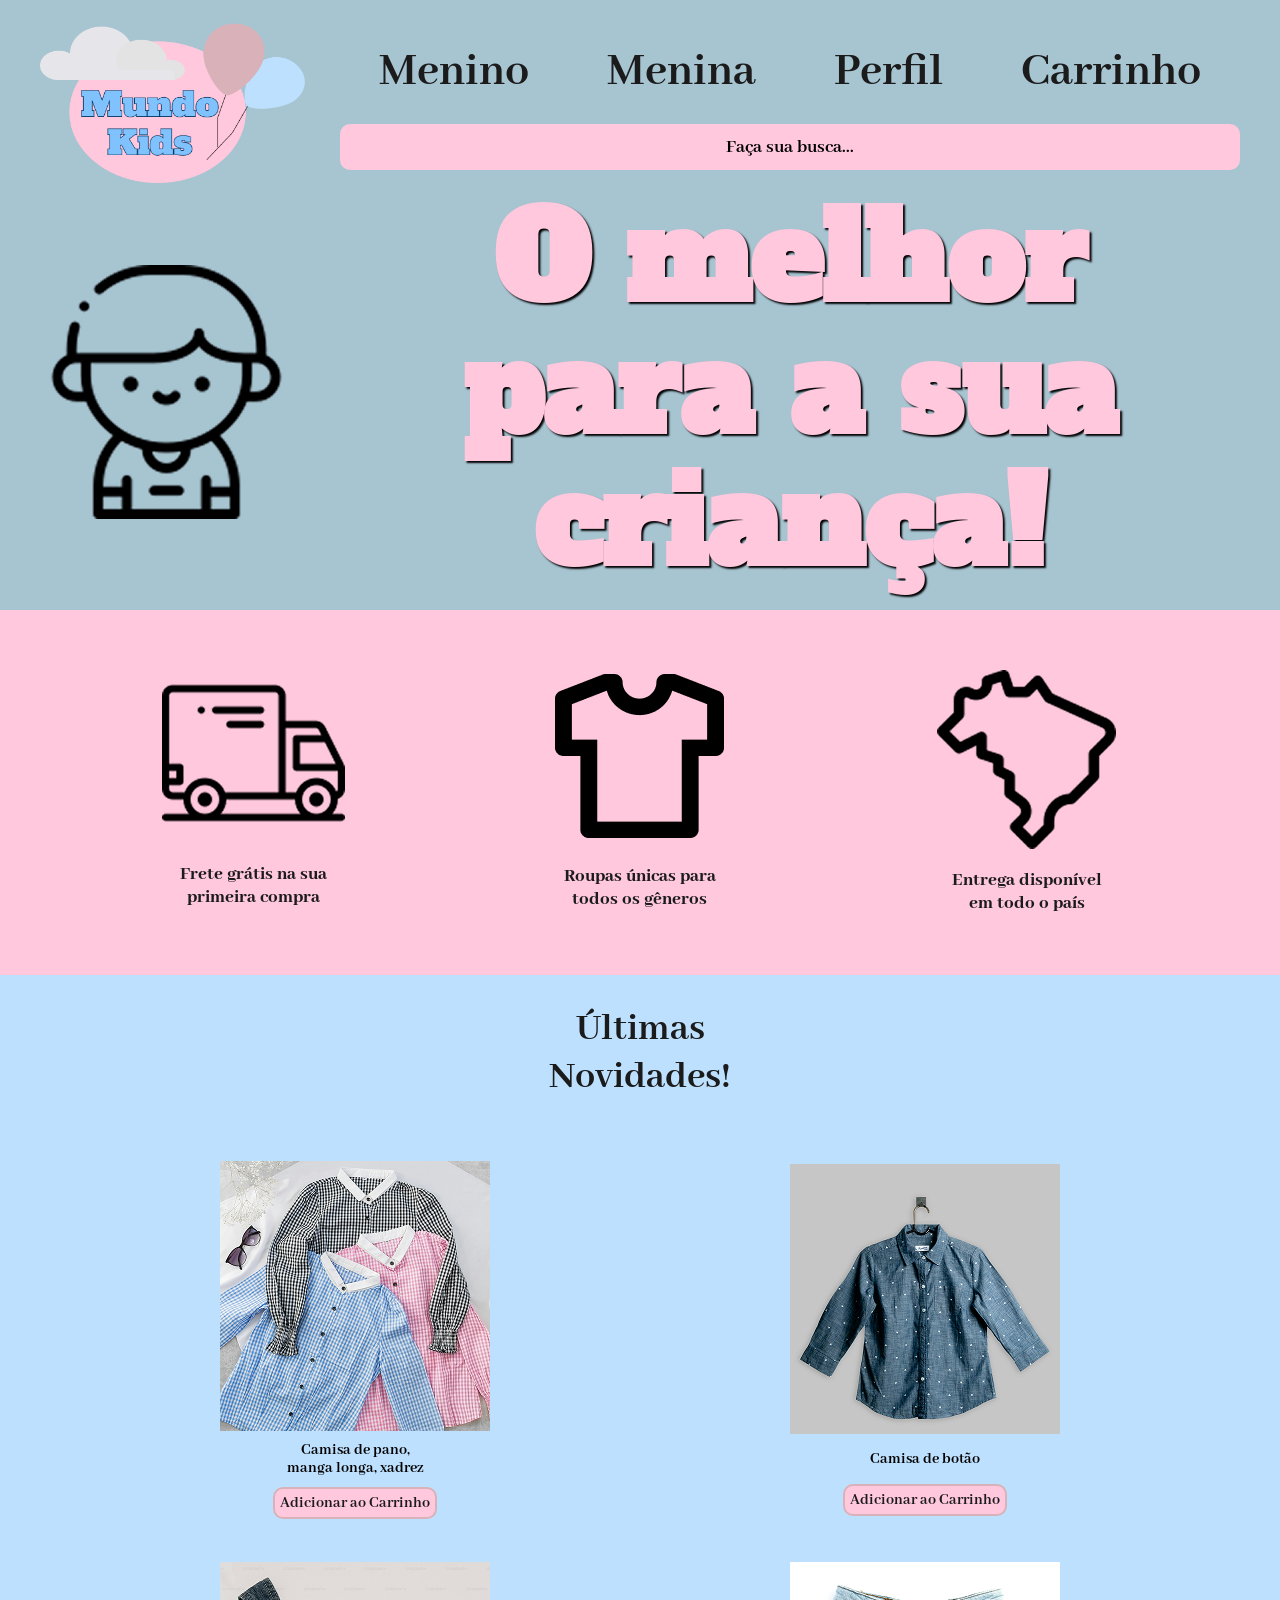
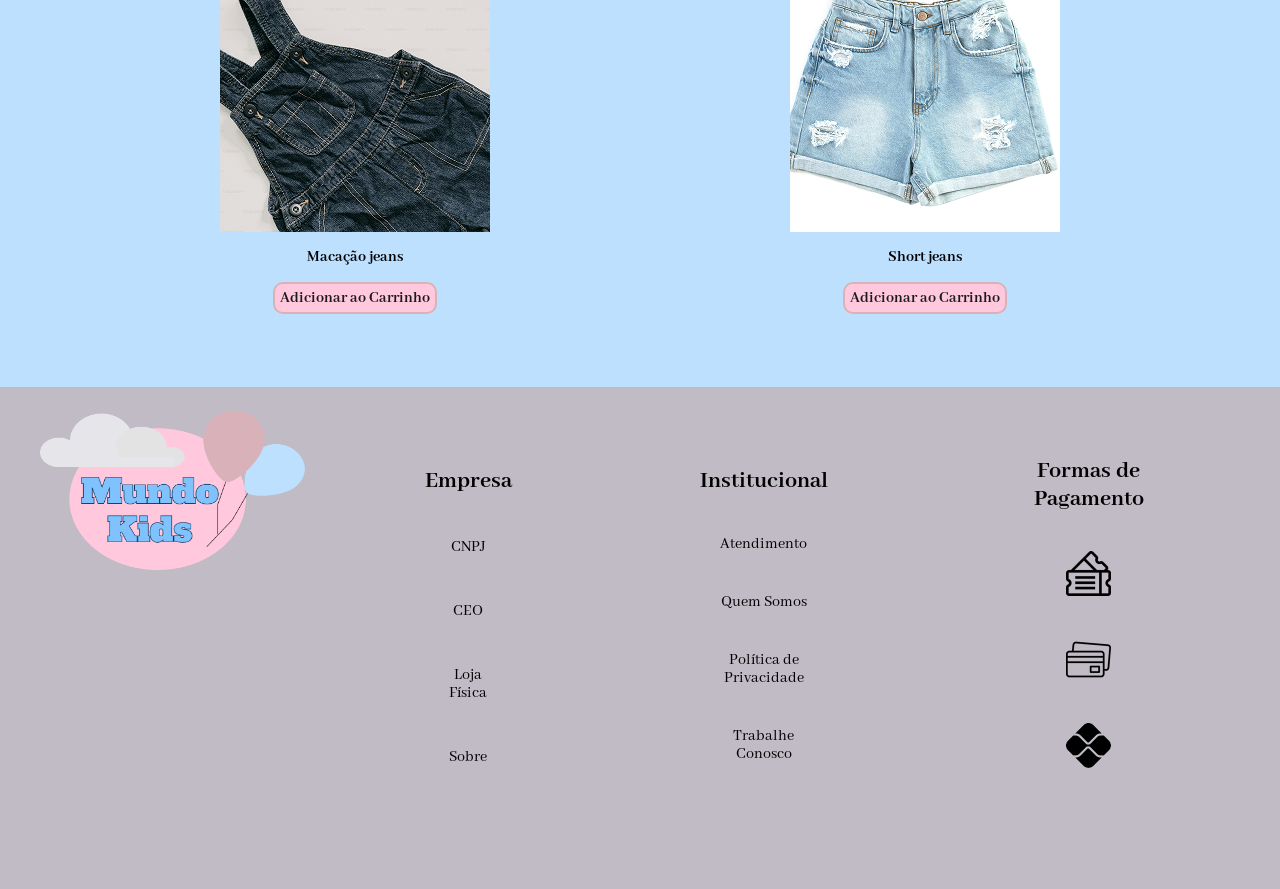
<file: index.html>
<!DOCTYPE html>
<html lang="pt-br">

    <head>
        <meta charset="UTF-8">
        <title>Mundo Kids - A Melhor Loja de Roupas Infantis da Região</title>
        <link rel="stylesheet" href="estilo.css">
        <link rel="preconnect" href="https://fonts.googleapis.com">
        <link rel="preconnect" href="https://fonts.gstatic.com" crossorigin>
        <link href="https://fonts.googleapis.com/css2?family=Abhaya+Libre:wght@400;500;600;700;800&family=Alfa+Slab+One&family=Asta+Sans:wght@300..800&display=swap" rel="stylesheet">
        <link rel="icon" type="image/png" href="imagens/icon.png">
    </head>

    <body>

        <header id="topo">
            <div class="container grid_topo">
            <h1><a href="index.html"><img src="imagens/logo.png" width="276" height="163" ></a></h1>

            <nav id="menu_topo">
                <ul>
                    <li><a href="roupas-masculino.html"><b>Menino</b></a></li>
                    <li><a href=""><b>Menina</b></a></li>
                    <li><a href="perfil-empresa.html"><b>Perfil</b></a></li>
                    <li><a href=""><b>Carrinho</b></a></li>
                </ul>
                <h3 id="caixa_procura">Faça sua busca...</h3>
            </nav>

            <img src="imagens/icone_crianca.png" height="254">
            <h2>O melhor para a sua criança!</h2>
            </div>
        </header>

        <main id="conteudo">

                <section id="info">
                    <div class="container">
                        <div class="icones">

                            <article>
                                <img src="imagens/icone_entrega.png">
                                <h4>Frete grátis na sua<br> primeira compra</h4>
                            </article>

                            <article>
                                <img src="imagens/icone_camisa.png">
                                <h4>Roupas únicas para<br> todos os gêneros</h4>
                            </article>

                            <article>
                                <img src="imagens/icone_brasil.png">
                                <h4>Entrega disponível<br> em todo o país</h4>
                            </article>
                        </div>
                    </div>
                </section>

                <section id="novidades">
                    <div class="container">
                        <h2><b>Últimas<br> Novidades!</b></h2>
                        <div class="produtos">
                            <article>
                                <img src="imagens/camisas_xadrez.png">
                                <h4>Camisa de pano,<br> manga longa, xadrez</h4>
                                <a href="" class="botao"><b>Adicionar ao Carrinho</b></a>
                            </article>

                            <article>
                                <img src="imagens/camisa_botao.png">
                                <h4>Camisa de botão</h4>
                                <a href="" class="botao"><b>Adicionar ao Carrinho</b></a>
                            </article>

                            <article>
                                <img src="imagens/macacao_jeans.png">
                                <h4>Macação jeans</h4>
                                <a href="" class="botao"><b>Adicionar ao Carrinho</b></a>
                            </article>

                            <article>
                                <img src="imagens/short_jeans.png">
                                <h4>Short jeans</h4>
                                <a href="" class="botao"><b>Adicionar ao Carrinho</b></a>
                            </article>
                        </div>
                    </div>
                </section>

        </main>
        <footer id="rodape">
            <div class="container grid_rodape">
                

                <div class="info">
                    <h1><a href="index.html"><img src="imagens/logo.png" width="276" height="163" ></a></h1>
                <div class="empresa">
                    <h2><b>Empresa</b></h2>
                <ul>
                    <li>CNPJ</li>
                    <li>CEO</li>
                    <li>Loja Física</li>
                    <li>Sobre</li>
                </ul>
            </div>
            <div  class="institucional">
                <h2><b>Institucional</b></h2>
                <ul>
                    <li>Atendimento</li>
                    <li>Quem Somos</li>
                    <li>Política de<br> Privacidade</li>
                    <li>Trabalhe<br> Conosco</li>
                </ul>
            </div>
            <div class="pagamento">
                <h2><b>Formas de Pagamento</b></h2>
                <ul>
                    <li><img src="imagens/icone_cheque.png" widht="45" height="45"></li>
                    <li><img src="imagens/icone_cartao.png" widht="45" height="45"></li>
                    <li><img src="imagens/icone_pix.png" widht="45" height="45"></li>
                </ul>
            </div>
                </div>

            </div>

        </footer>
    </body>
</html>
</file>
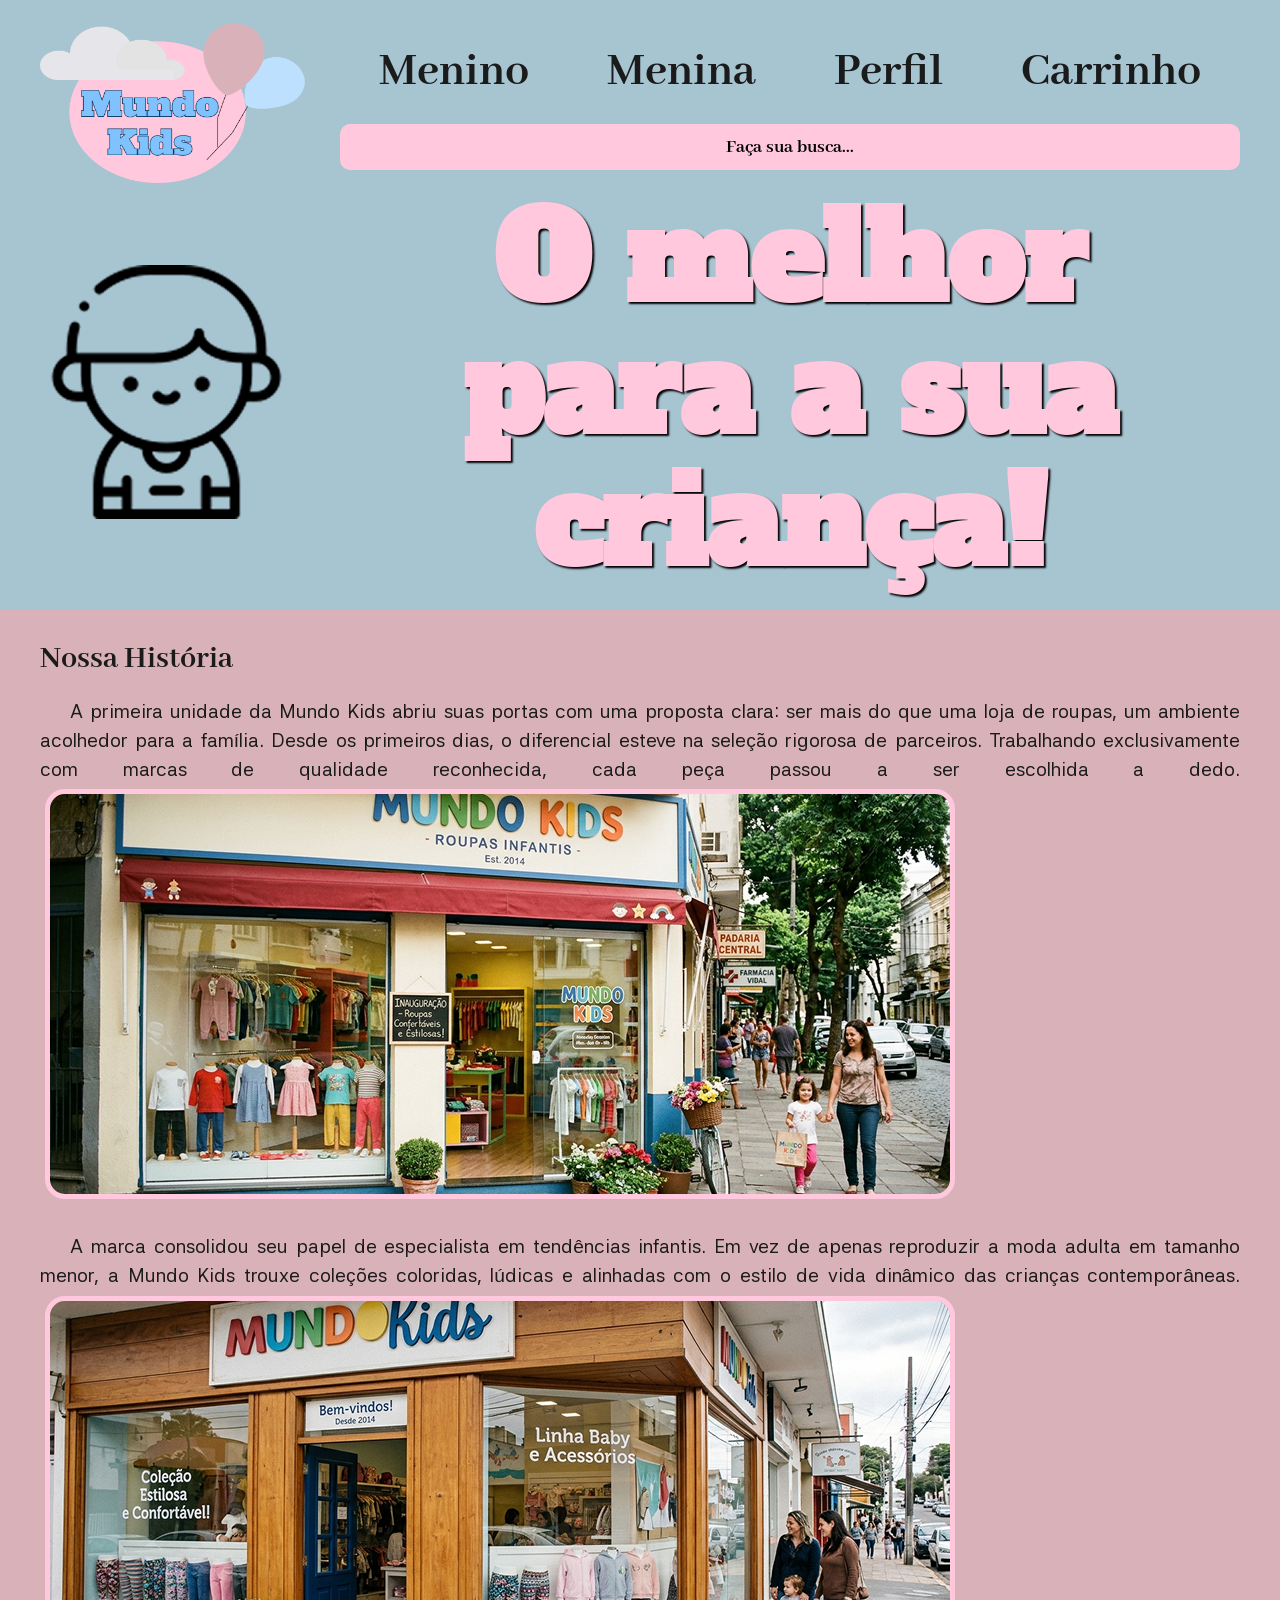
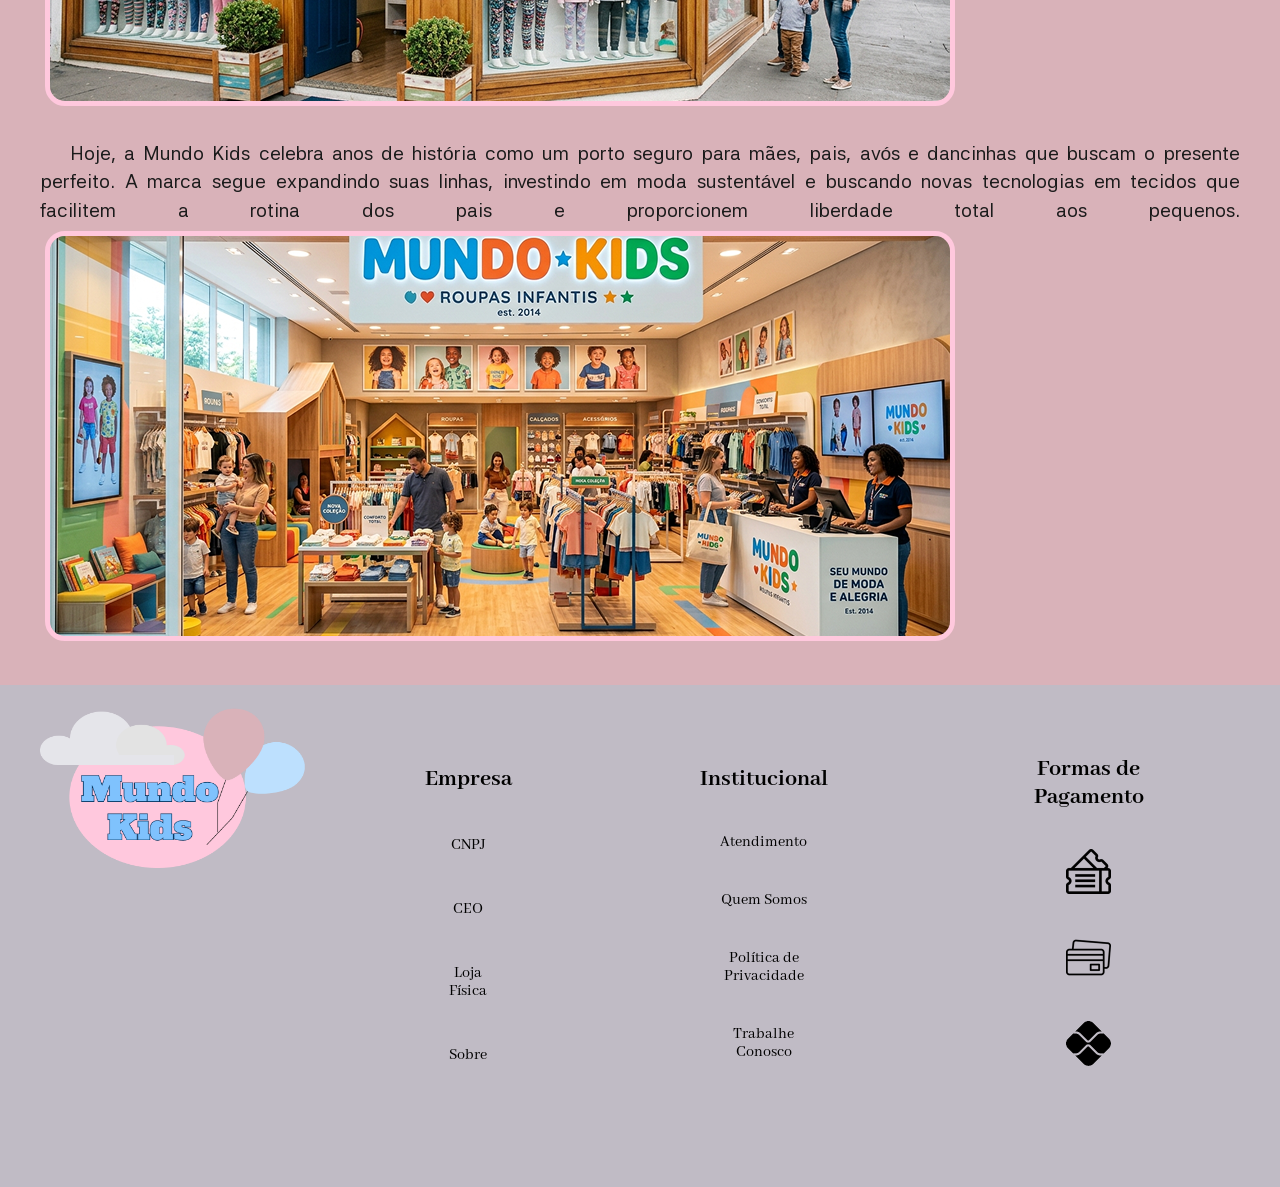
<file: perfil-empresa.html>
<!DOCTYPE html>
<html lang="pt-br">

    <head>
        <meta charset="UTF-8">
        <title>Mundo Kids - A Melhor Loja de Roupas Infantis da Região</title>
        <link rel="stylesheet" href="estilo.css">
        <link rel="preconnect" href="https://fonts.googleapis.com">
        <link rel="preconnect" href="https://fonts.gstatic.com" crossorigin>
        <link href="https://fonts.googleapis.com/css2?family=Abhaya+Libre:wght@400;500;600;700;800&family=Alfa+Slab+One&family=Asta+Sans:wght@300..800&display=swap" rel="stylesheet">
        <link rel="icon" type="image/png" href="imagens/icon.png">
    </head>

    <body>

        <header id="topo">
            <div class="container grid_topo">
            <h1><a href="index.html"><img src="imagens/logo.png" width="276" height="163" ></a></h1>

            <nav id="menu_topo">
                <ul>
                    <li><a href="roupas-masculino.html"><b>Menino</b></a></li>
                    <li><a href=""><b>Menina</b></a></li>
                    <li><a href="perfil-empresa.html"><b>Perfil</b></a></li>
                    <li><a href=""><b>Carrinho</b></a></li>
                </ul>
                <h3 id="caixa_procura">Faça sua busca...</h3>
            </nav>

            <img src="imagens/icone_crianca.png" height="254">
            <h2>O melhor para a sua criança!</h2>
            </div>
        </header>

        <main id="conteudo">
                <article id="historia">
                    <div class="container">
                    <h3><b>Nossa História</b></h3>

                    <p>A primeira unidade da Mundo Kids abriu suas portas com uma proposta clara: ser mais do que uma loja de roupas, um ambiente acolhedor para a família. Desde os primeiros dias, o diferencial esteve na seleção rigorosa de parceiros. Trabalhando exclusivamente com marcas de qualidade reconhecida, cada peça passou a ser escolhida a dedo.<img src="imagens/loja_inicio.png"></p>

                    <p>A marca consolidou seu papel de especialista em tendências infantis. Em vez de apenas reproduzir a moda adulta em tamanho menor, a Mundo Kids trouxe coleções coloridas, lúdicas e alinhadas com o estilo de vida dinâmico das crianças contemporâneas.<img src="imagens/loja_meio.png"></p>

                    <p>Hoje, a Mundo Kids celebra anos de história como um porto seguro para mães, pais, avós e dancinhas que buscam o presente perfeito. A marca segue expandindo suas linhas, investindo em moda sustentável e buscando novas tecnologias em tecidos que facilitem a rotina dos pais e proporcionem liberdade total aos pequenos.<img src="imagens/loja_hoje.png"></p>
                    </div>
                </article>
        </main>

         <footer id="rodape">
            <div class="container grid_rodape">
                

                <div class="info">
                    <h1><a href="index.html"><img src="imagens/logo.png" width="276" height="163" ></a></h1>
                <div class="empresa">
                    <h2><b>Empresa</b></h2>
                <ul>
                    <li>CNPJ</li>
                    <li>CEO</li>
                    <li>Loja Física</li>
                    <li>Sobre</li>
                </ul>
            </div>
            <div  class="institucional">
                <h2><b>Institucional</b></h2>
                <ul>
                    <li>Atendimento</li>
                    <li>Quem Somos</li>
                    <li>Política de<br> Privacidade</li>
                    <li>Trabalhe<br> Conosco</li>
                </ul>
            </div>
            <div class="pagamento">
                <h2><b>Formas de Pagamento</b></h2>
                <ul>
                    <li><img src="imagens/icone_cheque.png" widht="45" height="45"></li>
                    <li><img src="imagens/icone_cartao.png" widht="45" height="45"></li>
                    <li><img src="imagens/icone_pix.png" widht="45" height="45"></li>
                </ul>
            </div>
                </div>

            </div>

        </footer>
    </body>
</html>
</file>
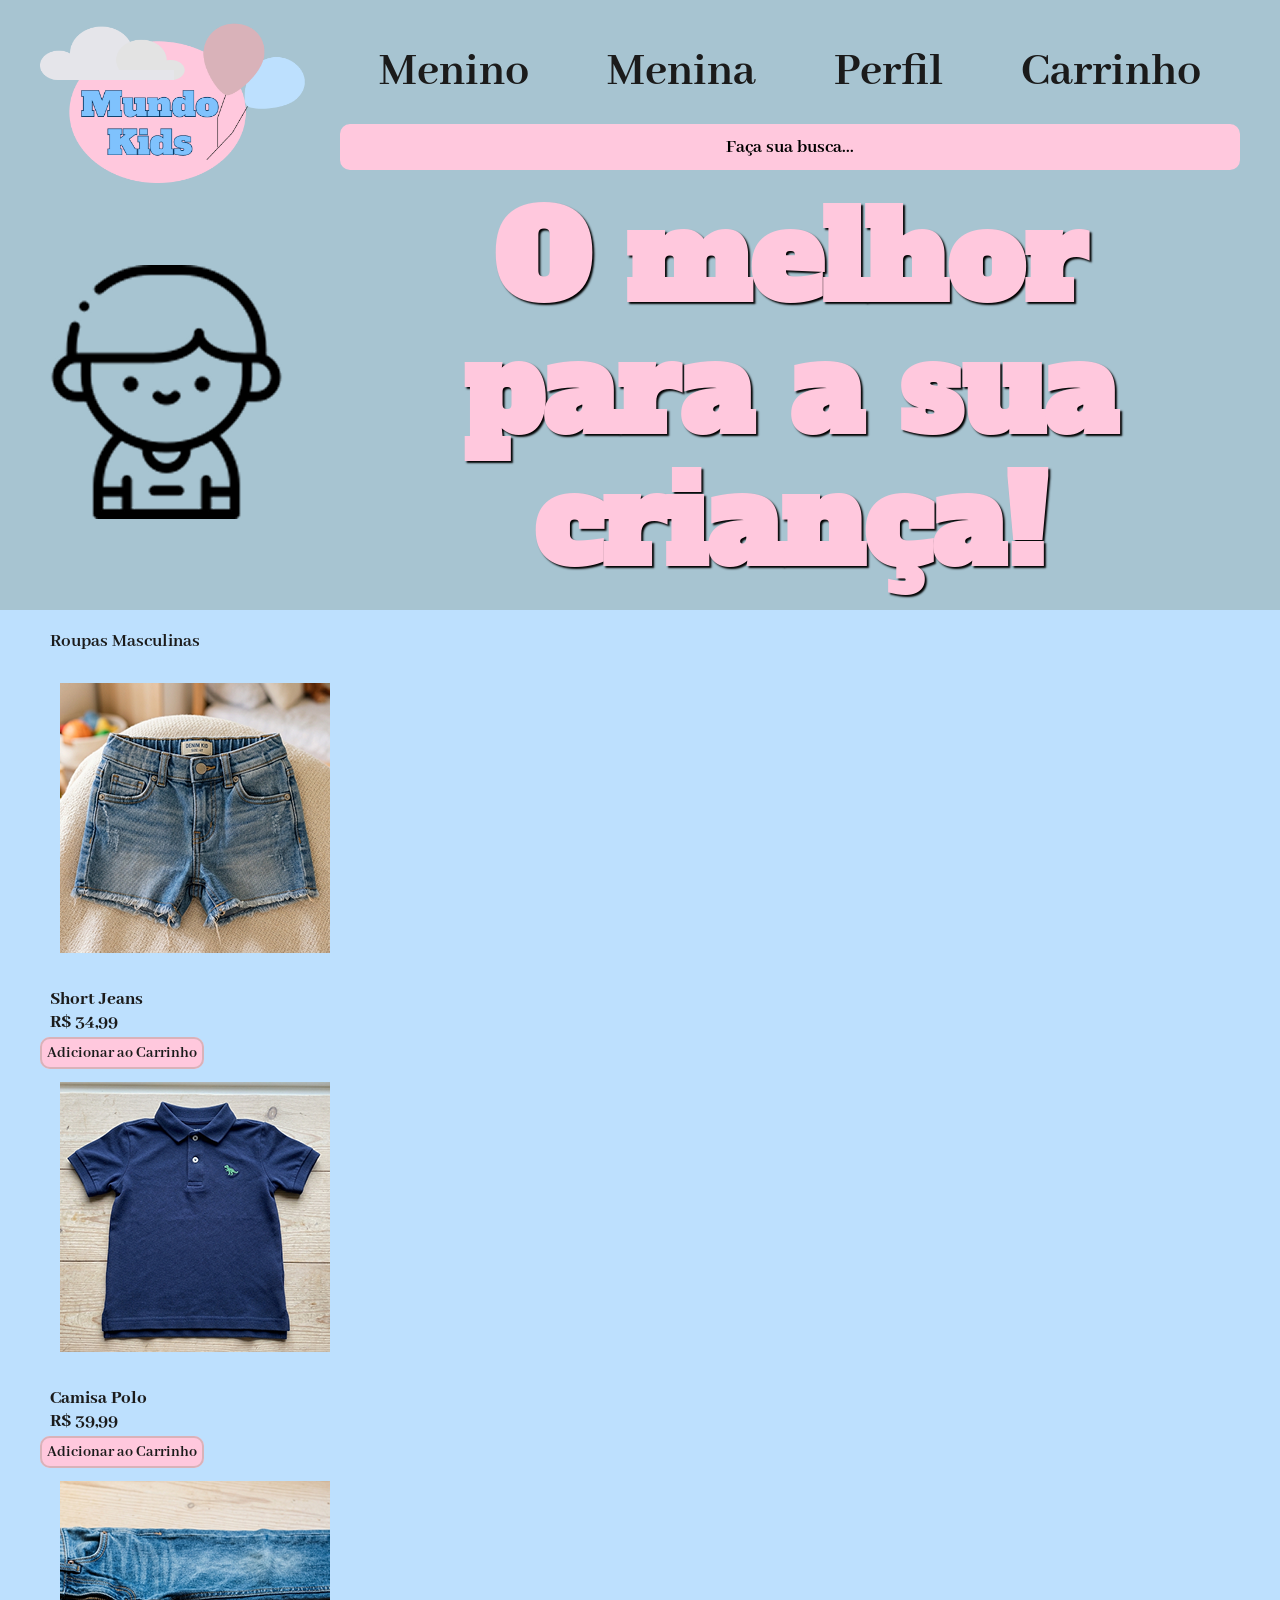
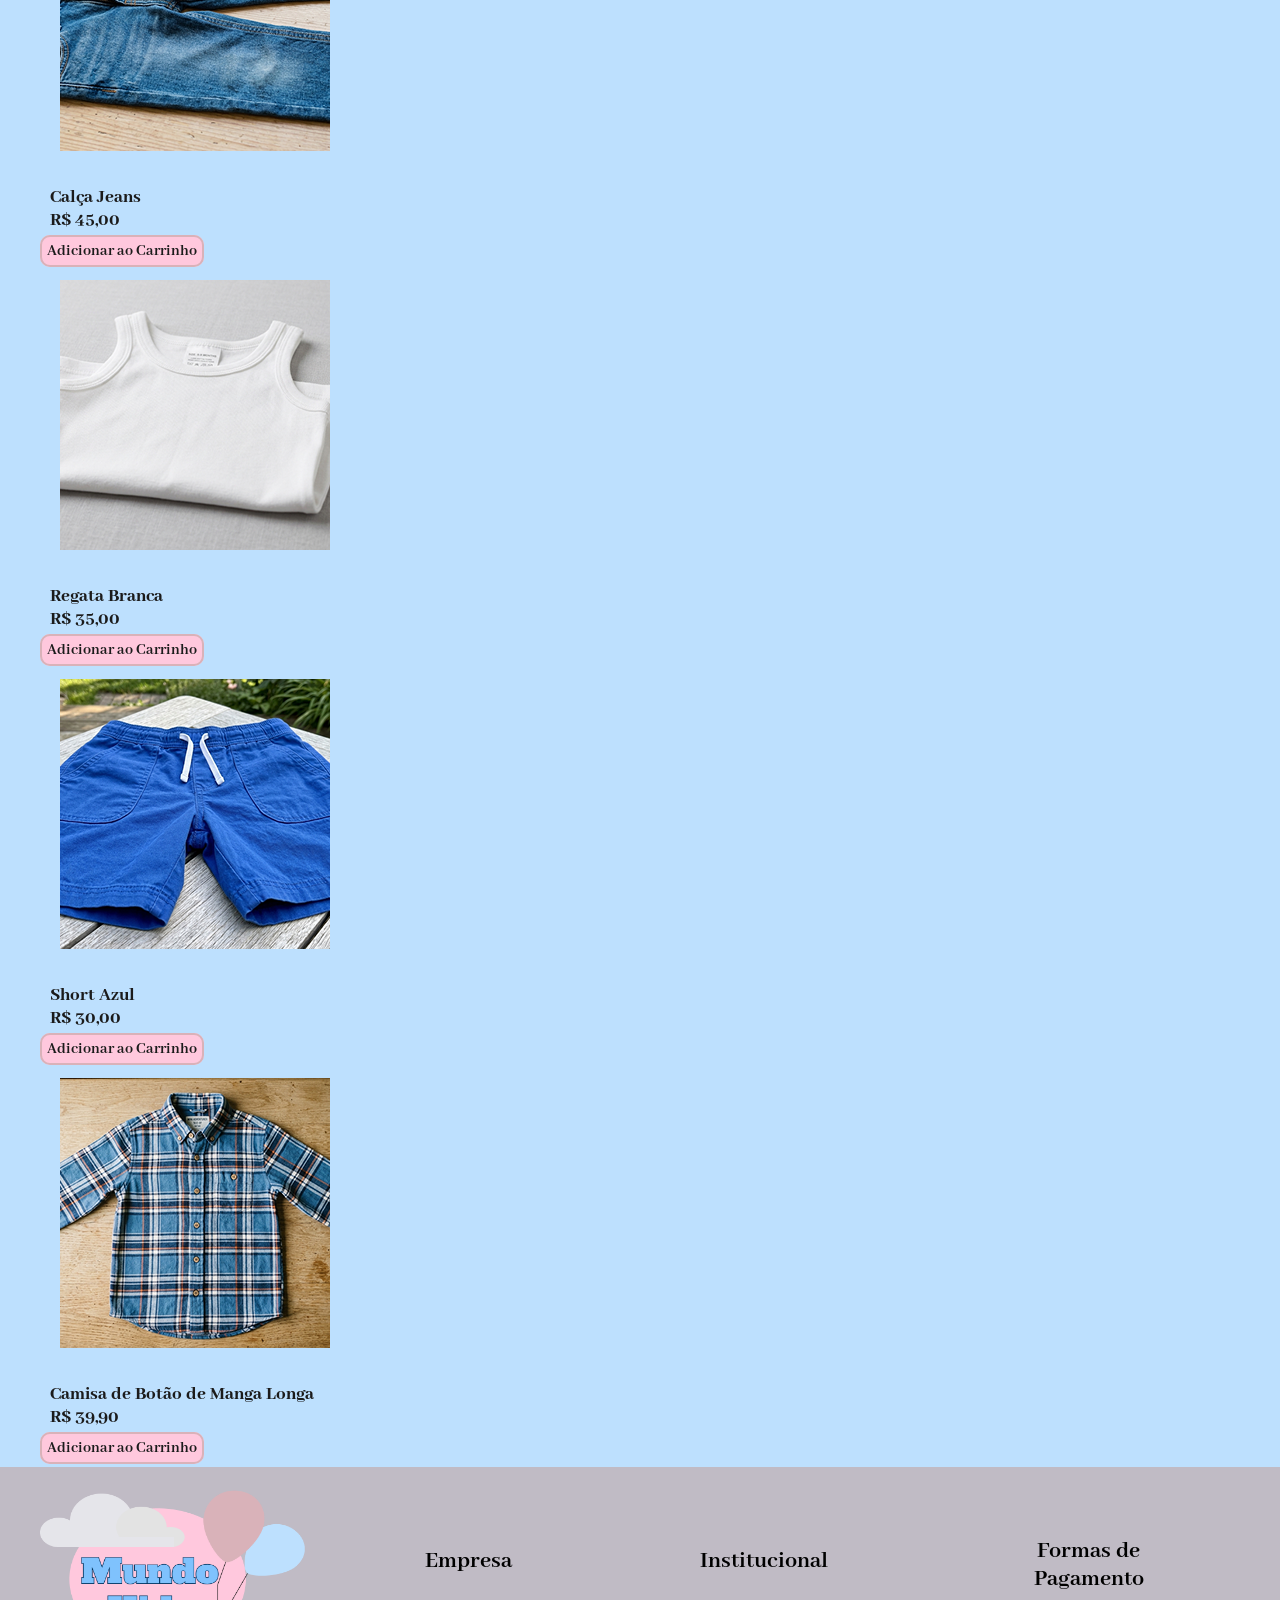
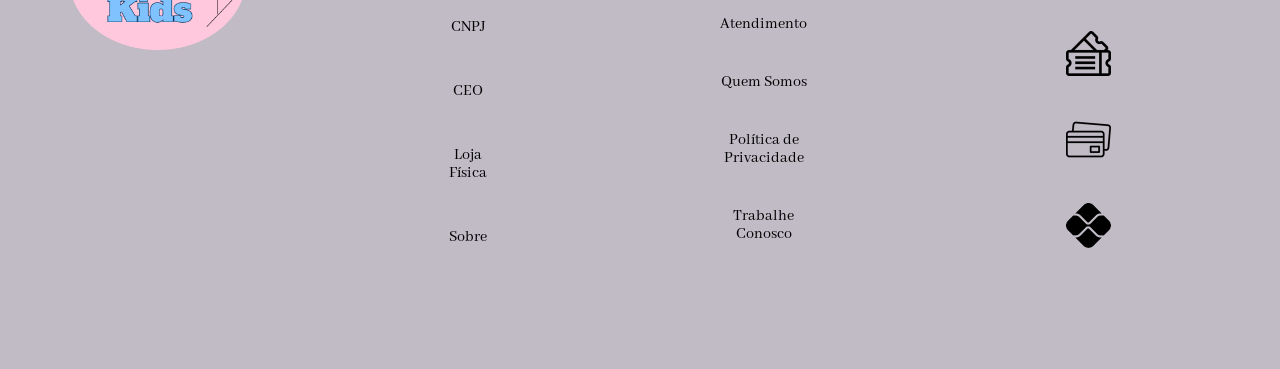
<file: roupas-masculino.html>
<!DOCTYPE html>
<html lang="pt-br">

    <head>
        <meta charset="UTF-8">
        <title>Mundo Kids - A Melhor Loja de Roupas Infantis da Região</title>
        <link rel="stylesheet" href="estilo.css">
        <link rel="preconnect" href="https://fonts.googleapis.com">
        <link rel="preconnect" href="https://fonts.gstatic.com" crossorigin>
        <link href="https://fonts.googleapis.com/css2?family=Abhaya+Libre:wght@400;500;600;700;800&family=Alfa+Slab+One&family=Asta+Sans:wght@300..800&display=swap" rel="stylesheet">
        <link rel="icon" type="image/png" href="imagens/icon.png">
    </head>

    <body>

        <header id="topo">
            <div class="container grid_topo">
            <h1><a href="index.html"><img src="imagens/logo.png" width="276" height="163" ></a></h1>

            <nav id="menu_topo">
                <ul>
                    <li><a href="roupas-masculino.html"><b>Menino</b></a></li>
                    <li><a href=""><b>Menina</b></a></li>
                    <li><a href="perfil-empresa.html"><b>Perfil</b></a></li>
                    <li><a href=""><b>Carrinho</b></a></li>
                </ul>
                <h3 id="caixa_procura">Faça sua busca...</h3>
            </nav>

            <img src="imagens/icone_crianca.png" height="254">
            <h2>O melhor para a sua criança!</h2>
            </div>
        </header>
        <main>
            <section class="roupas">
                <div class="container">
                    <h3><b>Roupas Masculinas</b></h3>
                    <div class="roupas_masculinas">
                        <article>
                            <img src="imagens/produto-1.png">
                            <h3>Short Jeans<br>R$ 34,99</h3>
                            <a href="" class="botao"><b>Adicionar ao Carrinho</b></a>
                        </article>

                        <article>
                            <img src="imagens/produto-2.png">
                            <h3>Camisa Polo<br>R$ 39,99</h3>
                            <a href="" class="botao"><b>Adicionar ao Carrinho</b></a>
                        </article>


                        <article>
                            <img src="imagens/produto-3.png">
                            <h3>Calça Jeans<br>R$ 45,00</h3>
                            <a href="" class="botao"><b>Adicionar ao Carrinho</b></a>
                        </article>
                        
                        <article>
                            <img src="imagens/produto-4.png">
                            <h3>Regata Branca<br>R$ 35,00</h3>
                            <a href="" class="botao"><b>Adicionar ao Carrinho</b></a>
                        </article>

                        <article>
                            <img src="imagens/produto-5.png">
                            <h3>Short Azul<br>R$ 30,00</h3>
                            <a href="" class="botao"><b>Adicionar ao Carrinho</b></a>
                        </article>

                        <article>
                            <img src="imagens/produto-6.png">
                            <h3>Camisa de Botão de Manga Longa<br>R$ 39,90</h3>
                            <a href="" class="botao"><b>Adicionar ao Carrinho</b></a>
                        </article>

                    </div>
                </div>
            </section>
        </main>
        <footer id="rodape">
            <div class="container grid_rodape">
                

                <div class="info">
                    <h1><a href="index.html"><img src="imagens/logo.png" width="276" height="163" ></a></h1>
                <div class="empresa">
                    <h2><b>Empresa</b></h2>
                <ul>
                    <li>CNPJ</li>
                    <li>CEO</li>
                    <li>Loja Física</li>
                    <li>Sobre</li>
                </ul>
            </div>
            <div  class="institucional">
                <h2><b>Institucional</b></h2>
                <ul>
                    <li>Atendimento</li>
                    <li>Quem Somos</li>
                    <li>Política de<br> Privacidade</li>
                    <li>Trabalhe<br> Conosco</li>
                </ul>
            </div>
            <div class="pagamento">
                <h2><b>Formas de Pagamento</b></h2>
                <ul>
                    <li><img src="imagens/icone_cheque.png" widht="45" height="45"></li>
                    <li><img src="imagens/icone_cartao.png" widht="45" height="45"></li>
                    <li><img src="imagens/icone_pix.png" widht="45" height="45"></li>
                </ul>
            </div>
                </div>

            </div>

        </footer>
    </body>
</html>
</file>
<file: estilo.css>
*{
    margin: 0;
    padding: 0;
    box-sizing: border-box;
}
:root{
    --rosa: #FFC8DD;
    --rosa-escuro: #D9B2B9;
    --azul: #7FC2FD;
    --azul-claro: #BDE0FE;
    --azul-acinzentado: #A7C4D1;
    --roxo-acinzentado: #C0BBC5;
    --branco: #E3E3E3;
    --preto: #1B1B1B;
    --fonte-destaque: "Alfa Slab One", sans-serif;
    --fonte-texto: "Abhaya Libre", sans-serif;
    --fonte-paragrafo: "Asta Sans", sans-serif;
}
body{
    font-family: var(--fonte-texto);
}
.container{
    max-width: 1200px;
    margin: 0 auto;
}
#topo{
    background-color: var(--azul-acinzentado);
    min-height: 527px;
    padding: 20px 10px;
}
.grid_topo{
    display: grid;
    grid-template-columns: 1fr 1fr 2fr;
}
#menu_topo{
    grid-column: 2/4;
}
.grid_topo > h2{
    grid-column: 2/4;
    font-family: var(--fonte-destaque);
    font-size: 7.5rem;
    text-align: center;
    color: var(--rosa);
    font-weight: 900;
    line-height: 110%;
    text-shadow: 2px 2px 2px #000000;
}
.grid_topo > img{
    align-self: center;
}
#menu_topo > ul{
    display: flex;
    list-style: none;
    justify-content: space-around;
    align-items: center;
    height:60%;
}
#menu_topo a{
    font-size: 3rem;
    color: var(--preto);
    text-decoration: none;
}
#menu_topo a:hover{
    color: var(--branco);
    text-decoration: underline;
}
#menu_topo > h3{
    display:flexbox;
    text-align: center;
    border: 2px solid var(--rosa);
    padding: 10px;
    border-radius: 10px;
    background-color: var(--rosa);
}
#info{
    background-color: var(--rosa);
    min-height: 300px;
    padding: 20px 10px;
}
#info .icones{
    display: grid;
    grid-template-columns: repeat(3, 1fr);
    margin: 20px;
}
.icones article{
    display: flex;
    flex-direction: column;
    justify-content: space-around;
    align-items: center;
    margin: 20px;
}
.icones h4{
    text-align: center;
    font-size: 1.2rem;
    color: var(--preto);
    font-weight: 900;
    margin-top: 20px;
}
#novidades{
    background-color: var(--azul-claro);
    min-height: 850px;
    padding: 20px 10px;
}
#novidades h2{
    font-size: 2.5rem;
    font-weight: 900;
    color: var(--preto);
    text-align: center;
    margin:0 auto;
    padding: 10px;
}
.produtos{
    display:grid;
    grid-template-columns: 1fr 1fr;
    grid-template-rows: 1fr 1fr;
    margin: 30px;
}
.produtos article{
    display: flex;
    flex-direction: column;
    justify-content: space-around;
    align-items: center;
    margin: 20px;
    gap: 10px;
    text-align: center;
}
.botao{
    display:flexbox;
    border: 2px solid var(--rosa-escuro);
    padding: 5px;
    border-radius: 10px;
    background-color: var(--rosa);
    text-decoration: none;
    color: var(--preto);
}
.botao:hover{
    background-color: var(--rosa-escuro);
    color: var(--branco);
    text-decoration: underline;
}
#rodape{
    background-color: var(--roxo-acinzentado);
    min-height: 480px;
    padding: 20px 10px;
}
.info{
    display:grid;
    grid-template-columns: 1fr 1fr 1fr;
    gap:30px;
    text-align: center;
}
.info .empresa{
    grid-column: 2/3;
    padding: 60px;
}
.info .institucional{
    grid-column: 3/4;
    padding: 60px;
}
.info .pagamento{
    grid-column: 4/5;
    padding: 50px;
}
.info ul{
    list-style: none;
    padding: 20px;
}
.empresa li{
    padding: 23px;
}
.institucional li{
    padding: 20px;
}
.pagamento li{
    padding: 18px;
}
#historia{
    min-height: 500px;
    padding: 10px 20px;
    background-color: var(--rosa-escuro);
}
#historia h3{
    font-size: 2rem;
    font-weight: 900;
    color: var(--preto);
    margin: 20px 0;
}
#historia p{
    font-family: var(--fonte-paragrafo);
    font-size: 1.2rem;
    color: var(--preto);
    line-height: 150%;
    text-indent: 30px;
    margin-bottom: 20px;
    text-align: justify;
}
#historia img{
    border: 5px solid var(--rosa);
    border-radius: 20px;
    margin: 5px;
}
.roupas{
    background-color: var(--azul-claro);
    padding: 10px 20px;
    min-height: 600px;
}
.roupas h3{
    font-weight: 900;
    font-size: 1.2rem;
    color: var(--preto);
    margin: 0 auto;
    padding: 10px;
}
.roupas img{
    margin: 20px;
}
</file>
